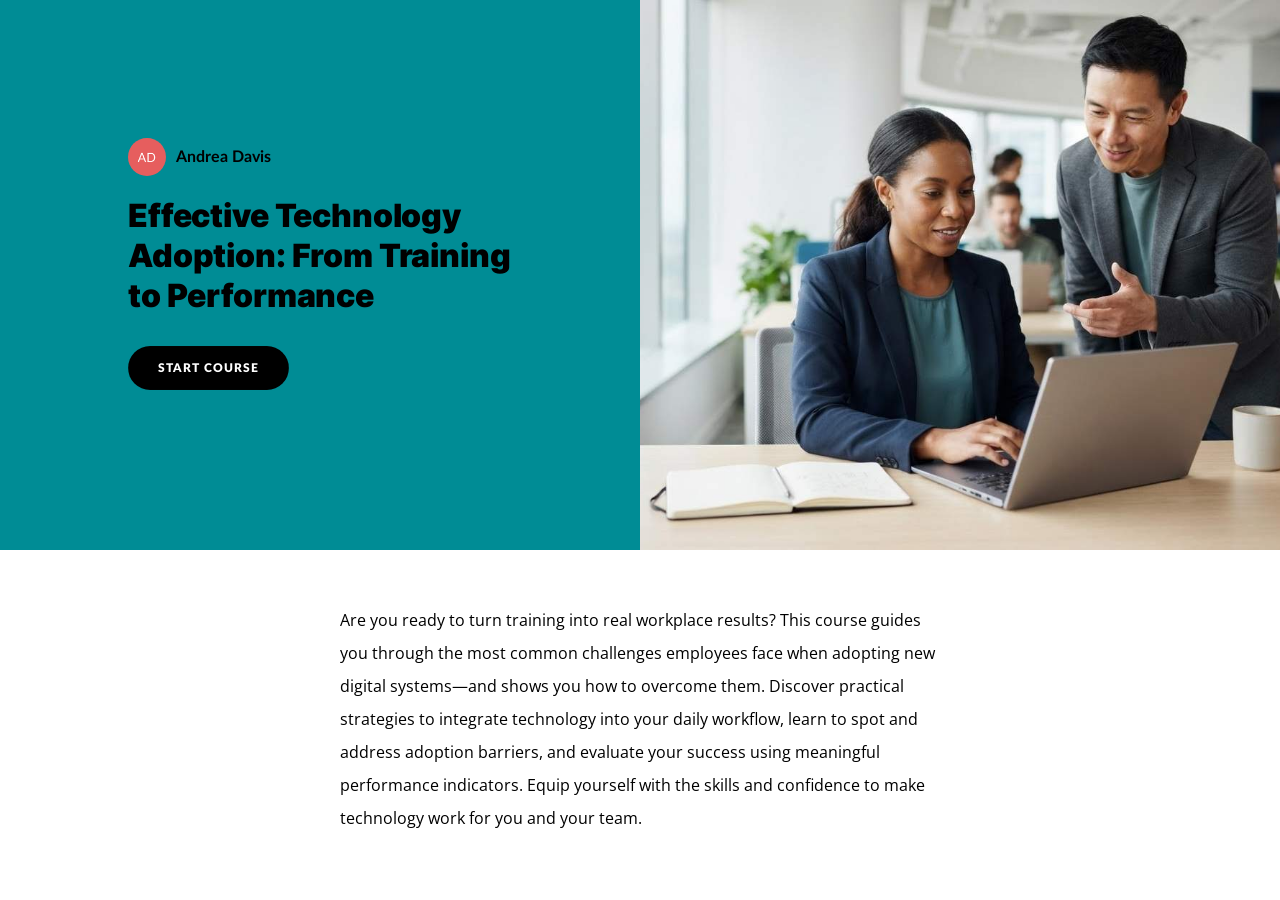
<file: content/index.html>
<!doctype html>
<!-- 
course package version: 4amgpsg0
rise_frontend sha: bb289c56e358f74115023b0599e8e61fdf90d8ed
ai_scenario sha: 2420ecdaa24d37540b41260f9a34e870ec02370e
learn_distribution_frontend sha: 449fa87e96d5f0d308949ea6c39abb0f0a089b33
mondrian sha: da3d712900cae4d42da14089296dfab1af82f63b
sandbox sha: 42753f3391b109fa3788c525c22880445ab48325
 -->
<html lang="en">
  <head>
    <meta charset="utf-8">
    <meta name="viewport" content="width=device-width,initial-scale=1">
    <title>Effective Technology Adoption: From Training to Performance</title>
    
    <script type="application/json" id="__CONFIG__">
      {"remoteManifest":{"ai_scenario":{".js":["ai-scenario/entry.js"]},"learn_distribution_frontend":{".js":["learn_dist/entry.js"]},"mondrian":{".js":["mondrian/entry.js"]}},"assetTargetPrefixes":{"media":"assets","font":"lib/fonts"},"loadOnlyInLms":false,"surface":"web-export"}
    </script>
    
    <script src="lib/dist/7137cfb8.js"></script>
  </head>
  <body>
    <div id="app"></div>
    
      <script src="lib/rise/ebc16d43.js"></script>
    
  </body>
</html>
</file>
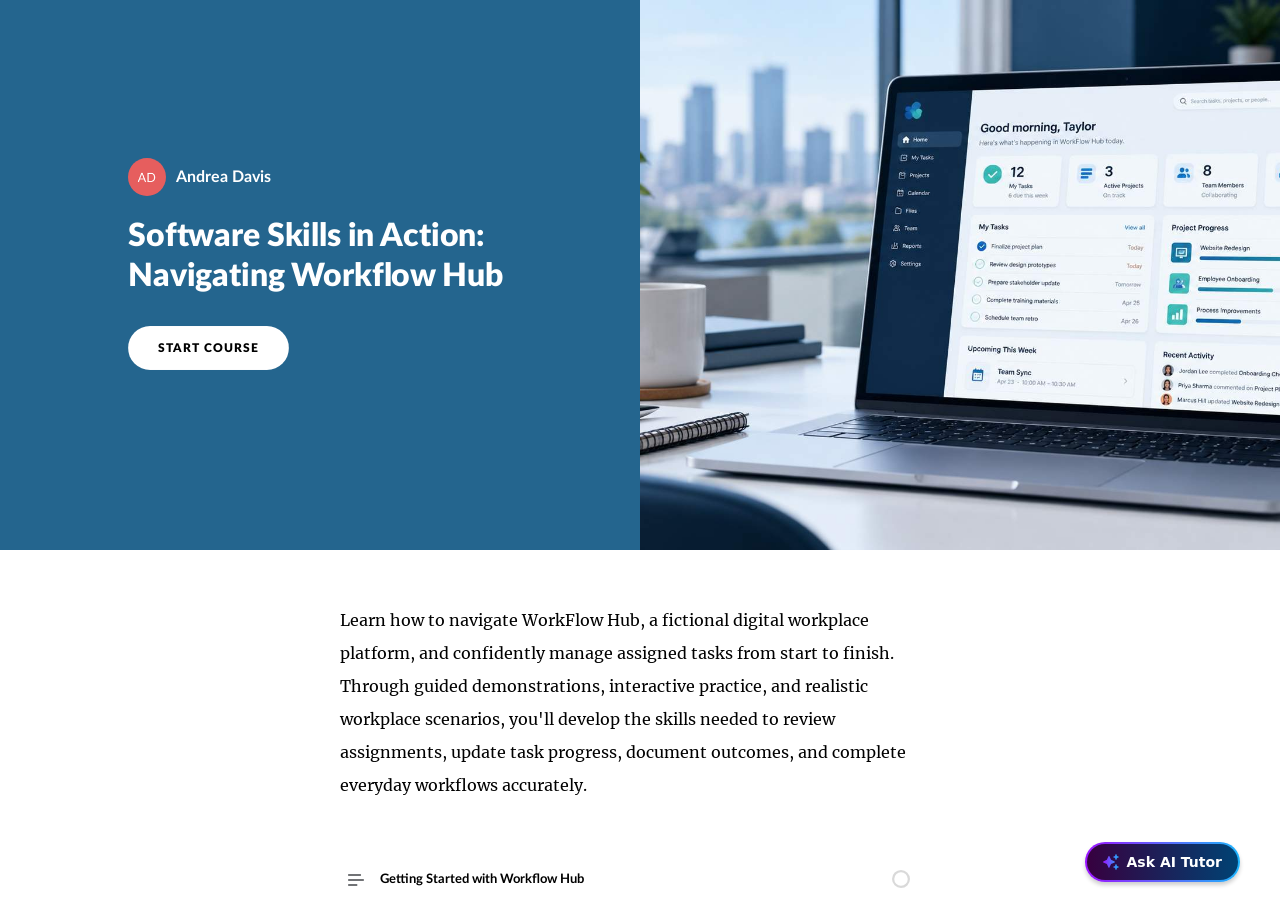
<file: workflow-hub/index.html>
<!doctype html>
<!-- 
course package version: pE7ou5jh
rise_frontend sha: 93ab080a629f5ccfa52ee400a27e555ee222701c
ai_scenario sha: 2420ecdaa24d37540b41260f9a34e870ec02370e
learn_distribution_frontend sha: 449fa87e96d5f0d308949ea6c39abb0f0a089b33
mondrian sha: 0b16895bf51a780a33038e52fb57363e274090b2
sandbox sha: 42753f3391b109fa3788c525c22880445ab48325
 -->
<html lang="en">
  <head>
    <meta charset="utf-8">
    <meta name="viewport" content="width=device-width,initial-scale=1">
    <title>Software Skills in Action: Navigating Workflow Hub</title>
    
    <script type="application/json" id="__CONFIG__">
      {"remoteManifest":{"ai_scenario":{".js":["ai-scenario/entry.js"]},"learn_distribution_frontend":{".js":["learn_dist/entry.js"]},"mondrian":{".js":["mondrian/entry.js"]}},"assetTargetPrefixes":{"media":"assets","font":"lib/fonts"},"loadOnlyInLms":false,"surface":"web-export"}
    </script>
    
    <script src="lib/dist/7137cfb8.js"></script>
  </head>
  <body>
    <div id="app"></div>
    
      <script src="lib/rise/322bcdeb.js"></script>
    
  </body>
</html>
</file>
